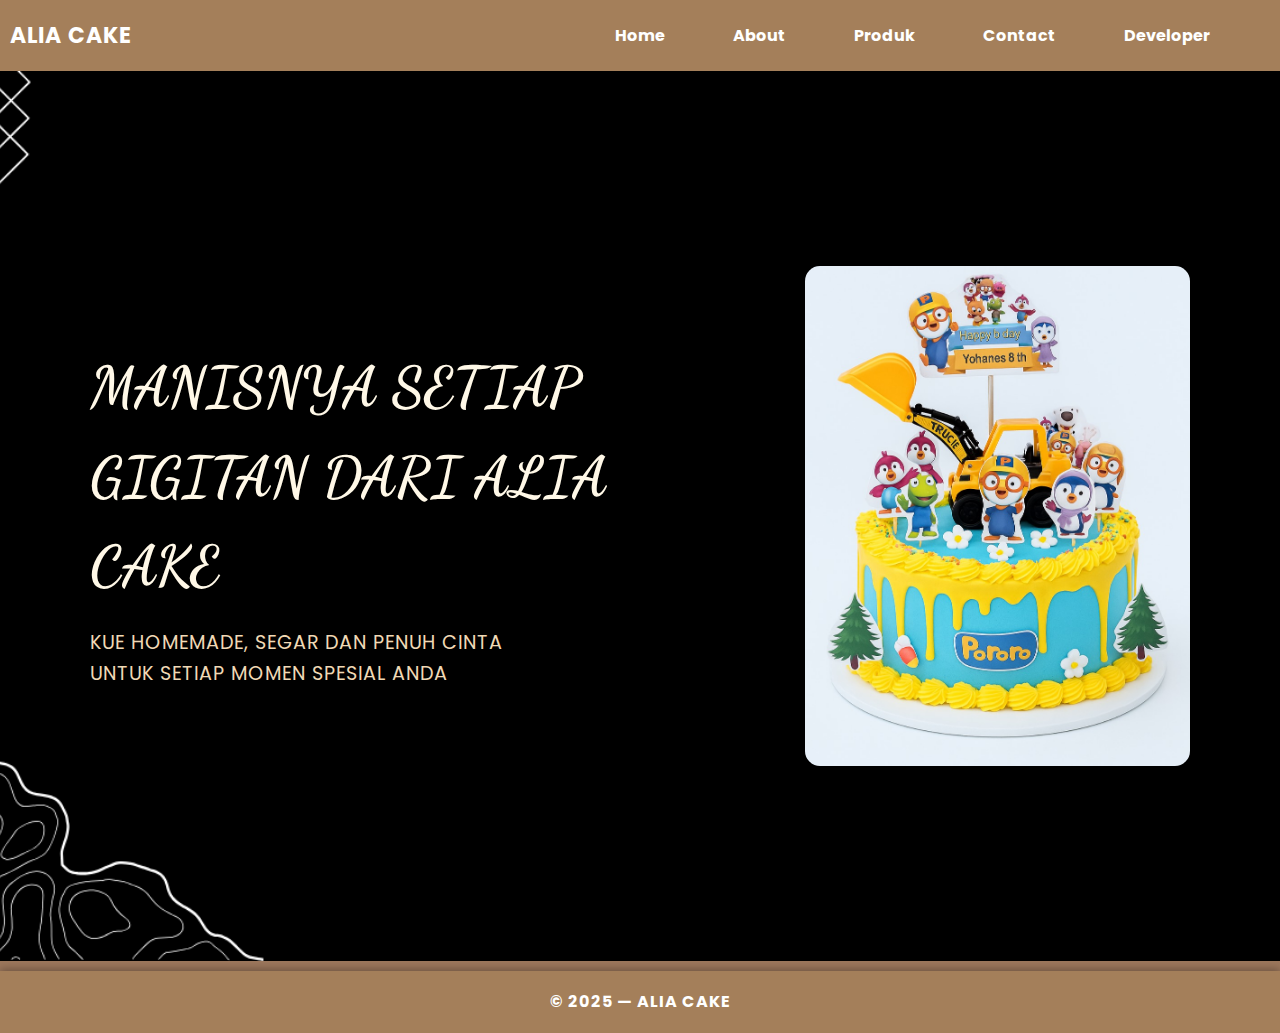
<file: index.html>
<!DOCTYPE html>
<html lang="id">
<head>
  <meta charset="UTF-8">
  <meta name="viewport" content="width=device-width, initial-scale=1.0">
  <title>ALIA CAKE</title>

  <!-- FONT GOOGLE -->
  <link href="https://fonts.googleapis.com/css2?family=Pacifico&family=Poppins:wght@300;500;700&family=Great+Vibes&family=Dancing+Script&display=swap" rel="stylesheet">

  <!-- LINK KE CSS -->
  <link rel="stylesheet" href="style.css">
</head>
<body>

  <header>
    <div class="logo">ALIA CAKE</div>
    <div class="menu-toggle" id="menu-toggle">
      <span></span><span></span><span></span>
    </div>
    <nav>
      <ul id="nav-list">
        <li><a href="index.html">Home</a></li>
        <li><a href="about.html">About</a></li>
        <li><a href="produk.html">Produk</a></li>
        <li><a href="contact.html">Contact</a></li>
        <li><a href="developer.html">Developer</a></li>
      </ul>
    </nav>
  </header>

  <section class="hero">
    <div class="hero-text">
      <h1>MANISNYA SETIAP GIGITAN DARI ALIA CAKE</h1>
      <p>KUE HOMEMADE, SEGAR DAN PENUH CINTA UNTUK SETIAP MOMEN SPESIAL ANDA</p>
    </div>

    <div class="hero-img">
      <img src="kue home.jpg" alt="Kue Alia Cake">
    </div>
  </section>

  <footer>
    © 2025 — ALIA CAKE
  </footer>

  <!-- LINK KE JAVASCRIPT -->
  <script src="script.js"></script>

</body>
</html>
</file>
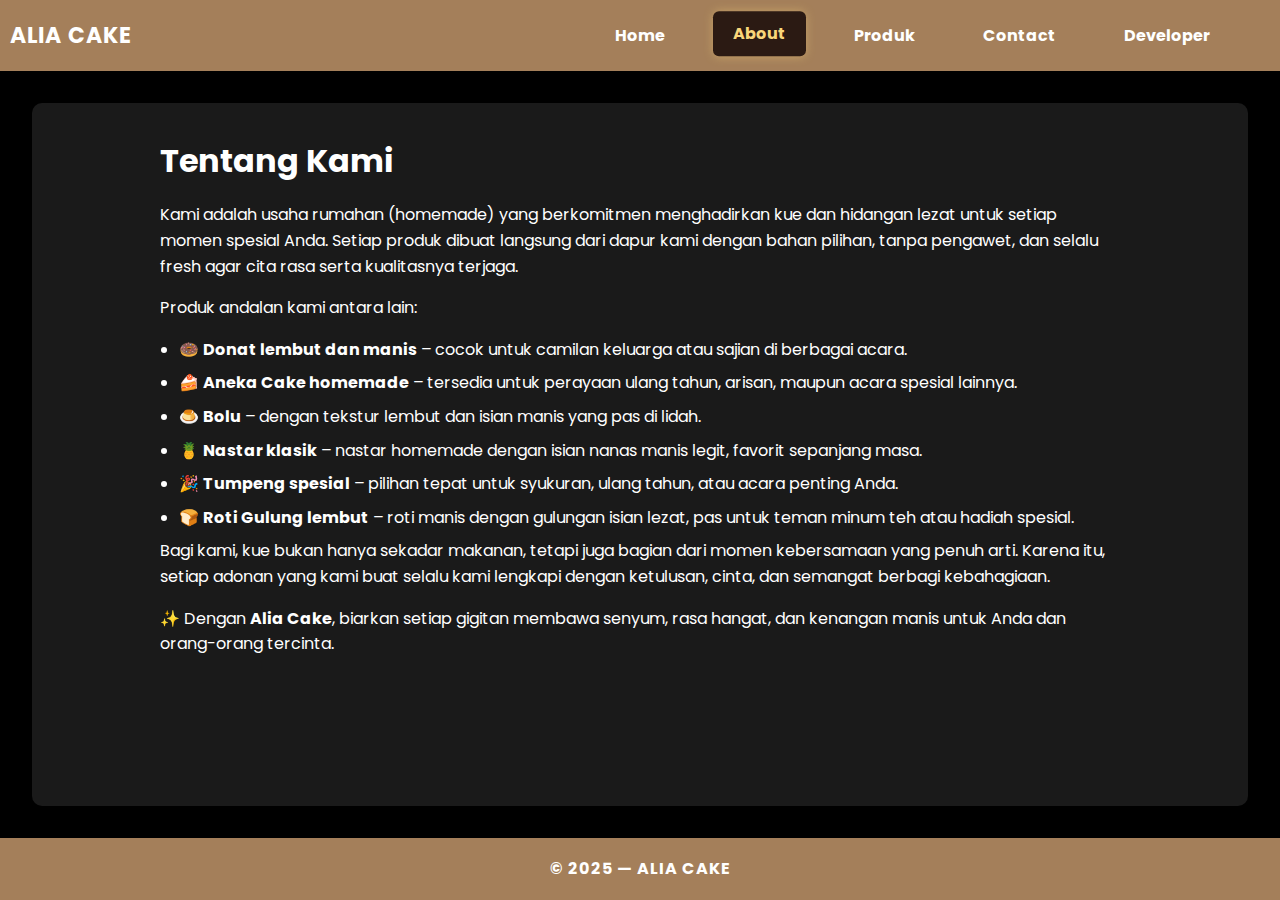
<file: about.html>
<!DOCTYPE html>
<html lang="id">
<head>
  <meta charset="UTF-8">
  <meta name="viewport" content="width=device-width, initial-scale=1.0">
  <title>About | ALIA CAKE</title>
  <link href="https://fonts.googleapis.com/css2?family=Pacifico&family=Poppins:wght@300;500;700&family=Great+Vibes&family=Dancing+Script&display=swap" rel="stylesheet">
  <link rel="stylesheet" href="style.css">
</head>
<body>

<header>
  <div class="logo">ALIA CAKE</div>
  <div class="menu-toggle" id="menu-toggle">
    <span></span><span></span><span></span>
  </div>
  <nav>
    <ul id="nav-list">
      <li><a href="index.html">Home</a></li>
      <li><a href="about.html" class="active">About</a></li>
      <li><a href="produk.html">Produk</a></li>
      <li><a href="contact.html">Contact</a></li>
      <li><a href="developer.html">Developer</a></li>
    </ul>
  </nav>
</header>

<main class="about-section">
  <h1>Tentang Kami</h1>
  <p>Kami adalah usaha rumahan (homemade) yang berkomitmen menghadirkan kue dan hidangan lezat untuk setiap momen spesial Anda. 
  Setiap produk dibuat langsung dari dapur kami dengan bahan pilihan, tanpa pengawet, dan selalu fresh agar cita rasa serta kualitasnya terjaga.</p>

  <p>Produk andalan kami antara lain:</p>
  <ul>
    <li>🍩 <b>Donat lembut dan manis</b> – cocok untuk camilan keluarga atau sajian di berbagai acara.</li>
    <li>🍰 <b>Aneka Cake homemade</b> – tersedia untuk perayaan ulang tahun, arisan, maupun acara spesial lainnya.</li>
    <li>🍮 <b>Bolu</b> – dengan tekstur lembut dan isian manis yang pas di lidah.</li>
    <li>🍍 <b>Nastar klasik</b> – nastar homemade dengan isian nanas manis legit, favorit sepanjang masa.</li>
    <li>🎉 <b>Tumpeng spesial</b> – pilihan tepat untuk syukuran, ulang tahun, atau acara penting Anda.</li>
    <li>🍞 <b>Roti Gulung lembut</b> – roti manis dengan gulungan isian lezat, pas untuk teman minum teh atau hadiah spesial.</li>
  </ul>

  <p>Bagi kami, kue bukan hanya sekadar makanan, tetapi juga bagian dari momen kebersamaan yang penuh arti. Karena itu, setiap adonan yang kami buat selalu kami lengkapi dengan ketulusan, cinta, dan semangat berbagi kebahagiaan.</p>

  <p>✨ Dengan <b>Alia Cake</b>, biarkan setiap gigitan membawa senyum, rasa hangat, dan kenangan manis untuk Anda dan orang-orang tercinta.</p>
</main>

<footer>
  © 2025 — ALIA CAKE
</footer>

<script src="script.js"></script>
</body>
</html>
</file>
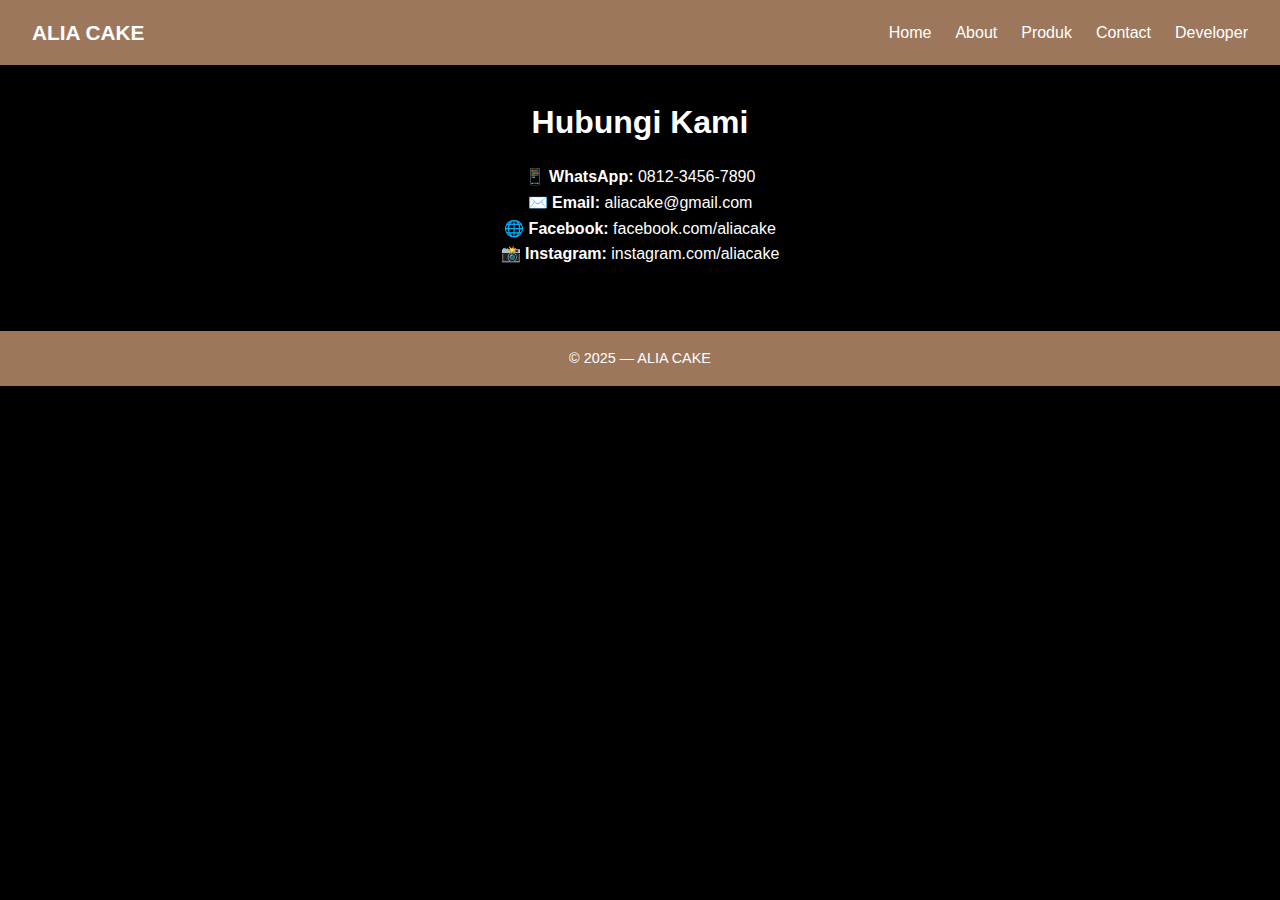
<file: contact.html>
<!DOCTYPE html>
<html lang="id">
<head>
<meta charset="UTF-8">
<meta name="viewport" content="width=device-width, initial-scale=1.0">
<title>Contact</title>
<style>
/* === RESET & BASE === */
* {margin: 0; padding: 0; box-sizing: border-box;}
body {
  font-family: 'Poppins', sans-serif;
  background-color: #000;
  color: #fff;
  line-height: 1.6;
}
a {text-decoration: none; color: #fff;}
h1 {margin-bottom: 1rem;}

/* === HEADER === */
header {
  background-color: #9c775c;
  padding: 1rem 2rem;
  display: flex;
  justify-content: space-between;
  align-items: center;
}
.logo {font-size: 1.3rem; font-weight: 600; color: white;}
nav ul {list-style: none; display: flex; gap: 1.5rem;}
nav a {color: white; transition: 0.3s;}
nav a:hover {opacity: 0.8;}
.menu-toggle {display: none; flex-direction: column; cursor: pointer;}
.menu-toggle span {height: 3px; width: 25px; background: white; margin: 4px 0; border-radius: 2px;}

/* === MAIN === */
main {padding: 2rem; text-align: center;}

/* === FOOTER === */
footer {
  background-color: #9c775c;
  color: #fff;
  text-align: center;
  padding: 1rem;
  font-size: 0.9rem;
  margin-top: 2rem;
}

/* === DEVELOPER GRID === */
.dev-grid {
  display: grid;
  grid-template-columns: repeat(auto-fit, minmax(200px, 1fr));
  gap: 1rem;
  margin-top: 2rem;
}
.dev-card {
  background: #1a1a1a;
  padding: 1rem;
  border-radius: 10px;
  transition: 0.3s;
}
.dev-card:hover {transform: scale(1.05);}
.dev-card img {width: 100%; border-radius: 10px; margin-bottom: .5rem;}
.dev-card h3 {color: #9c775c; margin-bottom: .3rem;}

/* === RESPONSIVE === */
@media (max-width: 768px) {
  nav ul {display: none; flex-direction: column; background: #9c775c; position: absolute; top: 60px; left: 0; width: 100%; padding: 1rem 0;}
  nav ul.show {display: flex;}
  .menu-toggle {display: flex;}
}
</style>
</head>
<body>

<header>
  <div class="logo">ALIA CAKE</div>
  <div class="menu-toggle" id="menu-toggle">
    <span></span><span></span><span></span>
  </div>
  <nav>
    <ul id="nav-list">
      <li><a href="index.html">Home</a></li>
      <li><a href="about.html">About</a></li>
      <li><a href="produk.html">Produk</a></li>
      <li><a href="contact.html">Contact</a></li>
      <li><a href="developer.html">Developer</a></li>
    </ul>
  </nav>
</header>

<main>
  
        <h1>Hubungi Kami</h1>
        <p>📱 <strong>WhatsApp:</strong> 0812-3456-7890</p>
        <p>✉️ <strong>Email:</strong> aliacake@gmail.com</p>
        <p>🌐 <strong>Facebook:</strong> <a href="#">facebook.com/aliacake</a></p>
        <p>📸 <strong>Instagram:</strong> <a href="#">instagram.com/aliacake</a></p>
    
</main>

<footer>
  © 2025 — ALIA CAKE
</footer>

<script>
const menuToggle = document.getElementById('menu-toggle');
const navList = document.getElementById('nav-list');
menuToggle.addEventListener('click', () => {
  navList.classList.toggle('show');
});
</script>

</body>
</html>
</file>
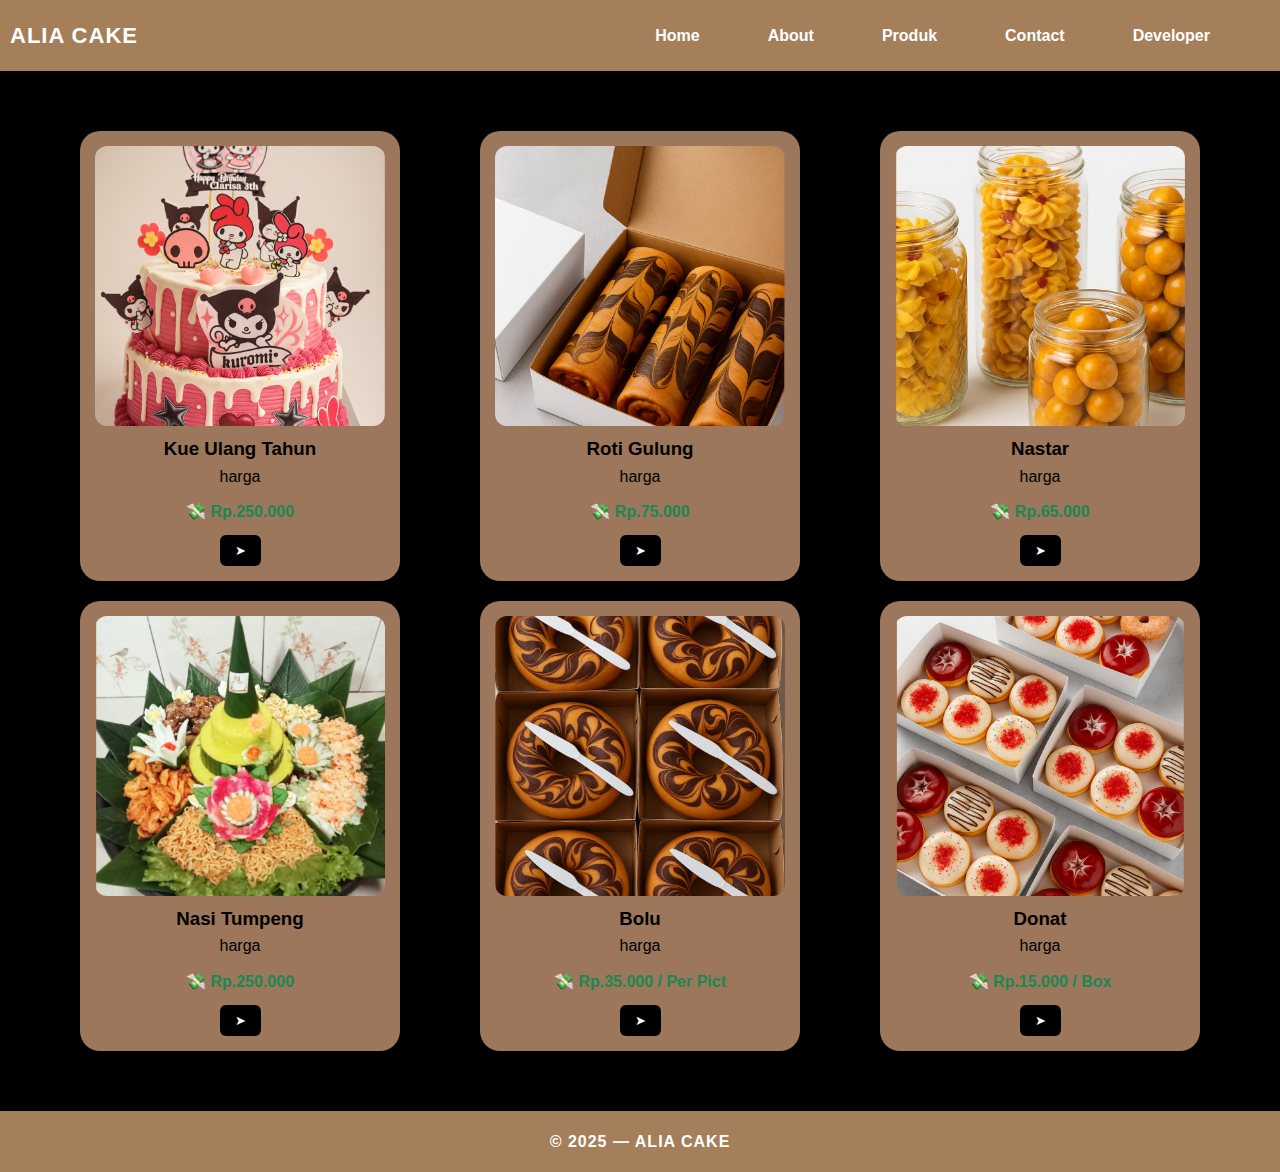
<file: produk.html>
<!DOCTYPE html>
<html lang="id">
<head>
<meta charset="UTF-8">
<meta name="viewport" content="width=device-width, initial-scale=1.0">
<title>Produk</title>
<link rel="stylesheet" href="style.css">
  <script src="script.js" defer></script>
</head>
<body>

  <header>
    <div class="logo">ALIA CAKE</div>
    <div class="menu-toggle" id="menu-toggle">
      <span></span><span></span><span></span>
    </div>
     <nav>
    <ul id="nav-list">
      <li><a href="index.html">Home</a></li>
      <li><a href="about.html">About</a></li>
      <li><a href="produk.html">Produk</a></li>
      <li><a href="contact.html">Contact</a></li>
      <li><a href="developer.html">Developer</a></li>
    </ul>
  </nav>
  </header>

<section class="produk-container">
    <div class="produk-card">
      <img src="images/kueultah.png" alt="Kue Ulang Tahun">
      <h3>Kue Ulang Tahun</h3>
      <p>harga</p>
      <h4>💸 Rp.250.000</h4>
      <button class="btn" onclick="beli('Kue Ulang Tahun')"><a href="contact.html">➤</a></button>
    </div>

    <div class="produk-card">
      <img src="images/rotigulung.png" alt="Roti Gulung">
      <h3>Roti Gulung</h3>
      <p>harga</p>
      <h4>💸 Rp.75.000</h4>
      <button class="btn" onclick="beli('Roti Gulung')"><a href="contact.html">➤</a></button>
    </div>

    <div class="produk-card">
      <img src="images/nastar.png" alt="Nastar">
      <h3>Nastar</h3>
      <p>harga</p>
      <h4>💸 Rp.65.000</h4>
      <button class="btn" onclick="beli('Nastar')"><a href="contact.html">➤</a></button>
    </div>

    <div class="produk-card">
      <img src="images/nasitumpeng.png" alt="Nasi Tumpeng">
      <h3>Nasi Tumpeng</h3>
      <p>harga</p>
      <h4>💸 Rp.250.000</h4>
      <button class="btn" onclick="beli('Nasi Tumpeng')"><a href="contact.html">➤</a></button>
    </div>

    <div class="produk-card">
      <img src="images/bolu.png" alt="Bolu">
      <h3>Bolu</h3>
      <p>harga</p>
      <h4>💸 Rp.35.000 / Per Pict</h4>
      <button class="btn" onclick="beli('Bolu')"><a href="contact.html">➤</a></button>
    </div>

    <div class="produk-card">
      <img src="images/donat.png" alt="Donat">
      <h3>Donat</h3>
      <p>harga</p>
      <h4>💸 Rp.15.000 / Box</h4>
      <button class="btn" onclick="beli('Donat')"><a href="contact.html">➤</a></button>
    </div>
  </section>

<footer>
  © 2025 — ALIA CAKE
</footer>

</body>
</html>
</file>
<file: style.css>
/* === RESET & BASE === */
* {
  margin: 0;
  padding: 0;
  box-sizing: border-box;
}
html, body {
  height: 100%;
}
body {
  font-family: 'Poppins', sans-serif;
  background-color: #000;
  color: #fff;
  line-height: 1.6;
  overflow-x: hidden;
  min-height: 100vh;
  display: flex;
  flex-direction: column;
}
a {
  text-decoration: none;
  color: #fff;
}
h1 {
  margin-bottom: 1rem;
}

/* === HEADER === */
header {
  background-color: #a47f5a;
  width: 100%;
  position: sticky;
  top: 0;
  z-index: 1000;
  padding: 18px 0;
}
.header-inner {
  max-width: 1200px;
  margin: 0 auto;
  padding: 0 50px;
  display: flex;
  align-items: center;
  justify-content: space-between;
  position: relative;
}

/* Logo */
.logo {
  font-weight: bold;
  font-size: 22px;
  color: #fff;
  letter-spacing: 1px;
  white-space: nowrap;
  margin-left: 10px;
}

/* === NAVIGASI === */
nav {
  position: absolute;
  right: 50px;
  top: 50%;
  transform: translateY(-50%);
  z-index: 1000;
}
nav ul {
  list-style: none;
  display: flex;
  gap: 28px;
  margin: 0;
  padding: 0;
  z-index: 1000;
}
nav ul li a {
  text-decoration: none;
  color: #fff;
  font-weight: bold;
  font-size: 16px;
  padding: 10px 20px;
  border-radius: 6px;
  transition: all 0.3s ease;
  display: inline-block;
}
nav ul li a:hover,
nav ul li a.active {
  background-color: #2b1a13;
  color: #f9d67a;
  box-shadow: 0 0 10px rgba(249, 214, 122, 0.4);
  transform: translateY(-2px);
}
nav ul li a:active {
  transform: scale(0.96);
}

/* === MENU TOGGLE (untuk HP) === */
.menu-toggle {
  display: none;
  flex-direction: column;
  cursor: pointer;
  position: absolute;
  right: 20px;   /* posisi kanan */
  top: 50%;
  transform: translateY(-50%);
  z-index: 2000;
  pointer-events: auto;
}
.menu-toggle span {
  background-color: #fff;
  height: 3px;
  width: 25px;
  margin: 4px 0;
  border-radius: 2px;
  transition: all 0.3s ease;
}

/* Animasi buka tutup menu */
.menu-toggle.open span:nth-child(1) {
  transform: rotate(45deg) translate(5px, 5px);
}
.menu-toggle.open span:nth-child(2) {
  opacity: 0;
}
.menu-toggle.open span:nth-child(3) {
  transform: rotate(-45deg) translate(6px, -6px);
}

/* === HERO (Home Page) === */
.hero {
  flex: 1;
  display: flex;
  align-items: center;
  justify-content: space-between;
  padding: 3rem 7%;
  min-height: 100vh;
  background: url('images/index.png') no-repeat center/cover;
  border-bottom: 10px solid #9c775c;
}
.hero-text {
  max-width: 50%;
}
.hero-text h1 {
  font-family: 'Dancing Script', cursive;
  font-size: 3.5rem;
  color: #fff8e7;
  text-shadow: 2px 2px 6px rgba(0,0,0,0.6);
  margin-bottom: 1rem;
}
.hero-text p {
  font-size: 1.2rem;
  color: #f0d9b5;
  letter-spacing: 1px;
  max-width: 450px;
}
.hero-img {
  width: 35%;
  display: flex;
  justify-content: center;
  align-items: center;
}
.hero-img img {
  width: 100%;
  max-width: 400px;
  height: 500px;
  object-fit: cover;
  border-radius: 15px;
  box-shadow: 0 6px 18px rgba(0,0,0,0.5);
}

/* === PRODUK GRID === */
.produk-container {
  display: grid;
  grid-template-columns: repeat(3, 1fr);
  gap: 20px;
  padding: 60px 50px;
  justify-items: center;
  position: relative;
  z-index: 1;
}
.produk-card {
  background-color: #9C775C;
  border-radius: 20px;
  text-align: center;
  padding: 15px;
  width: 100%;
  max-width: 320px;
  box-shadow: 0 4px 8px rgba(0,0,0,0.4);
  transition: transform 0.3s ease;
}
.produk-card:hover {
  transform: scale(1.05);
}
.produk-card img {
  width: 100%;
  height: 280px;
  object-fit: cover;
  border-radius: 12px;
}
.produk-card h3, .produk-card p {
  color: #000;
}
.produk-card h4 {
  color: #1a8754;
  font-weight: bold;
  margin: 10px 0;
}
.btn {
  background: #000;
  color: #fff;
  padding: 8px 15px;
  border: none;
  border-radius: 6px;
  cursor: pointer;
  transition: .3s;
}
.btn:hover {
  opacity: 0.8;
}

/* === ABOUT SECTION === */
.about-section {
  padding: 2rem 10%;
  background-color: #1a1a1a;
  border-radius: 10px;
  margin: 2rem;
}
.about-section p {
  margin-bottom: 1rem;
}
.about-section ul {
  margin-left: 1.2rem;
}
.about-section li {
  margin-bottom: 0.5rem;
}

/* === DEVELOPER PAGE === */
.Tim-developer {
  text-align: center;
  font-size: 36px;
  font-weight: bold;
  margin-top: 30px;
  margin-bottom: 20px;
  color: #ffffff;
  text-shadow: 2px 2px 4px rgba(0,0,0,0.2);
}
.dev-grid {
  display: grid;
  grid-template-columns: repeat(auto-fit, minmax(200px, 1fr));
  gap: 1rem;
  margin: 0 2rem 3rem 2rem;
}
.dev-card {
  background: #1a1a1a;
  padding: 1rem;
  border-radius: 10px;
  transition: 0.3s;
}
.dev-card:hover {
  transform: scale(1.05);
}
.dev-card img {
  width: 100%;
  height: 300px;
  object-fit: cover;
  border-radius: 10px;
  margin-bottom: .5rem;
}
.dev-card h3 {
  color: #9c775c;
  margin-bottom: .3rem;
}

/* === CONTACT PAGE === */
.contact-page {
  position: relative;
  min-height: 100vh;
  color: #fff;
  text-align: center;
  overflow: hidden;
}
.contact-bg {
  position: absolute;
  top: 0; left: 0;
  width: 100%; height: 100%;
  background: url('images/Bacground.png') no-repeat center center/cover;
  z-index: 1;
}
.contact-content {
  position: relative;
  z-index: 2;
  padding: 150px 20px;
}
.contact-page h1 {
  font-size: 2.2em;
  margin-bottom: 40px;
  font-family: 'Poppins', sans-serif;
  color: #fff;
}
.contact-container {
  display: flex;
  flex-direction: column;
  align-items: center;
  gap: 25px;
}
.contact-item a {
  display: flex;
  align-items: center;
  gap: 15px;
  font-size: 1.2em;
  color: #fff;
  transition: 0.3s;
}
.contact-item a:hover {
  color: #f3d17c;
}
.contact-item i {
  font-size: 1.8em;
}
.whatsapp { color: #25D366; }
.email { color: #f1c40f; }
.facebook { color: #1877F2; }
.instagram { color: #E4405F; }

/* === FOOTER === */
footer {
  background-color: #a47f5a;
  color: #fff;
  width: 100%;
  padding: 18px 0;
  display: flex;
  justify-content: center;
  align-items: center;
  margin-top: auto;
}
.footer-inner {
  max-width: 1200px;
  text-align: center;
  font-size: 0.95rem;
  padding: 0 20px;
  width: 100%;
}

/* === RESPONSIVE === */

/* Tablet (maksimal 992px) */
@media (max-width: 992px) {
  .header-inner {
    padding: 0 20px;
  }
  .produk-container {
    grid-template-columns: repeat(2, 1fr);
    gap: 15px;
    padding: 40px 20px;
  }
  .hero-text h1 {
    font-size: 2.8rem;
  }
  .hero-text p {
    font-size: 1rem;
  }
}

/* HP (maksimal 768px) */
@media (max-width: 768px) {
  .menu-toggle {
    display: flex;
  }

  nav {
    position: static;
    transform: none;
  }
  nav ul {
    display: none;
    flex-direction: column;
    position: absolute;
    top: 65px;
    right: 0;
    background-color: #a47f5a;
    width: 100%;
    text-align: center;
    padding: 20px 0;
    border-radius: 0 0 10px 10px;
  }
  nav ul.show {
    display: flex;
  }
  nav ul li a {
    padding: 12px;
    font-size: 18px;
  }

  .hero {
    flex-direction: column;
    text-align: center;
    padding: 2rem 1rem;
    min-height: calc(100vh - 60px);
  }
  .hero-text {
    max-width: 100%;
    order: 2;
  }
  .hero-img {
    order: 1;
    width: 90%;
    margin-bottom: 1.5rem;
  }
  .hero-img img {
    width: 100%;
    height: auto;
  }
  .hero-text h1 {
    font-size: 2.2rem;
  }
  .hero-text p {
    font-size: 1rem;
  }

  .produk-container {
    grid-template-columns: 1fr;
    padding: 40px 15px;
  }

  .about-section {
    padding: 1.5rem;
    margin: 1rem;
  }

  .dev-grid {
    grid-template-columns: 1fr;
    margin: 0 1rem;
  }
  .dev-card img {
    height: auto;
  }

  .contact-content {
    padding: 100px 15px;
  }
  .contact-container {
    gap: 15px;
  }
  .contact-item a {
    font-size: 1rem;
  }

  footer {
    font-size: 0.9rem;
    padding: 15px 10px;
  }
}

/* HP Kecil (maksimal 480px) */
@media (max-width: 480px) {
  .hero-text h1 {
    font-size: 1.8rem;
  }
  .hero-text p {
    font-size: 0.95rem;
  }
  .produk-card img {
    height: 220px;
  }
  .Tim-developer {
    font-size: 1.8rem;
  }
}
/* === FOOTER === */
html, body {
  height: 100%;
  margin: 0;
}
body {
  display: flex;
  flex-direction: column;
  min-height: 100vh;
}
main {
  flex: 1;
}

footer {
  background-color: #a47f5a;
  color: #fff;
  text-align: center;
  padding: 18px 0;
  font-weight: bold;
  letter-spacing: 1px;
  box-shadow: 0 -2px 8px rgba(0, 0, 0, 0.3);
  width: 100%;
  margin-top: auto; /* kunci agar footer tetap di bawah */
  display: flex;
  justify-content: center;
  align-items: center;
}

.footer-inner {
  max-width: 1200px;
  margin: 0 auto;
  font-size: 14px;
  padding: 0 20px;
  width: 100%;
}
</file>
